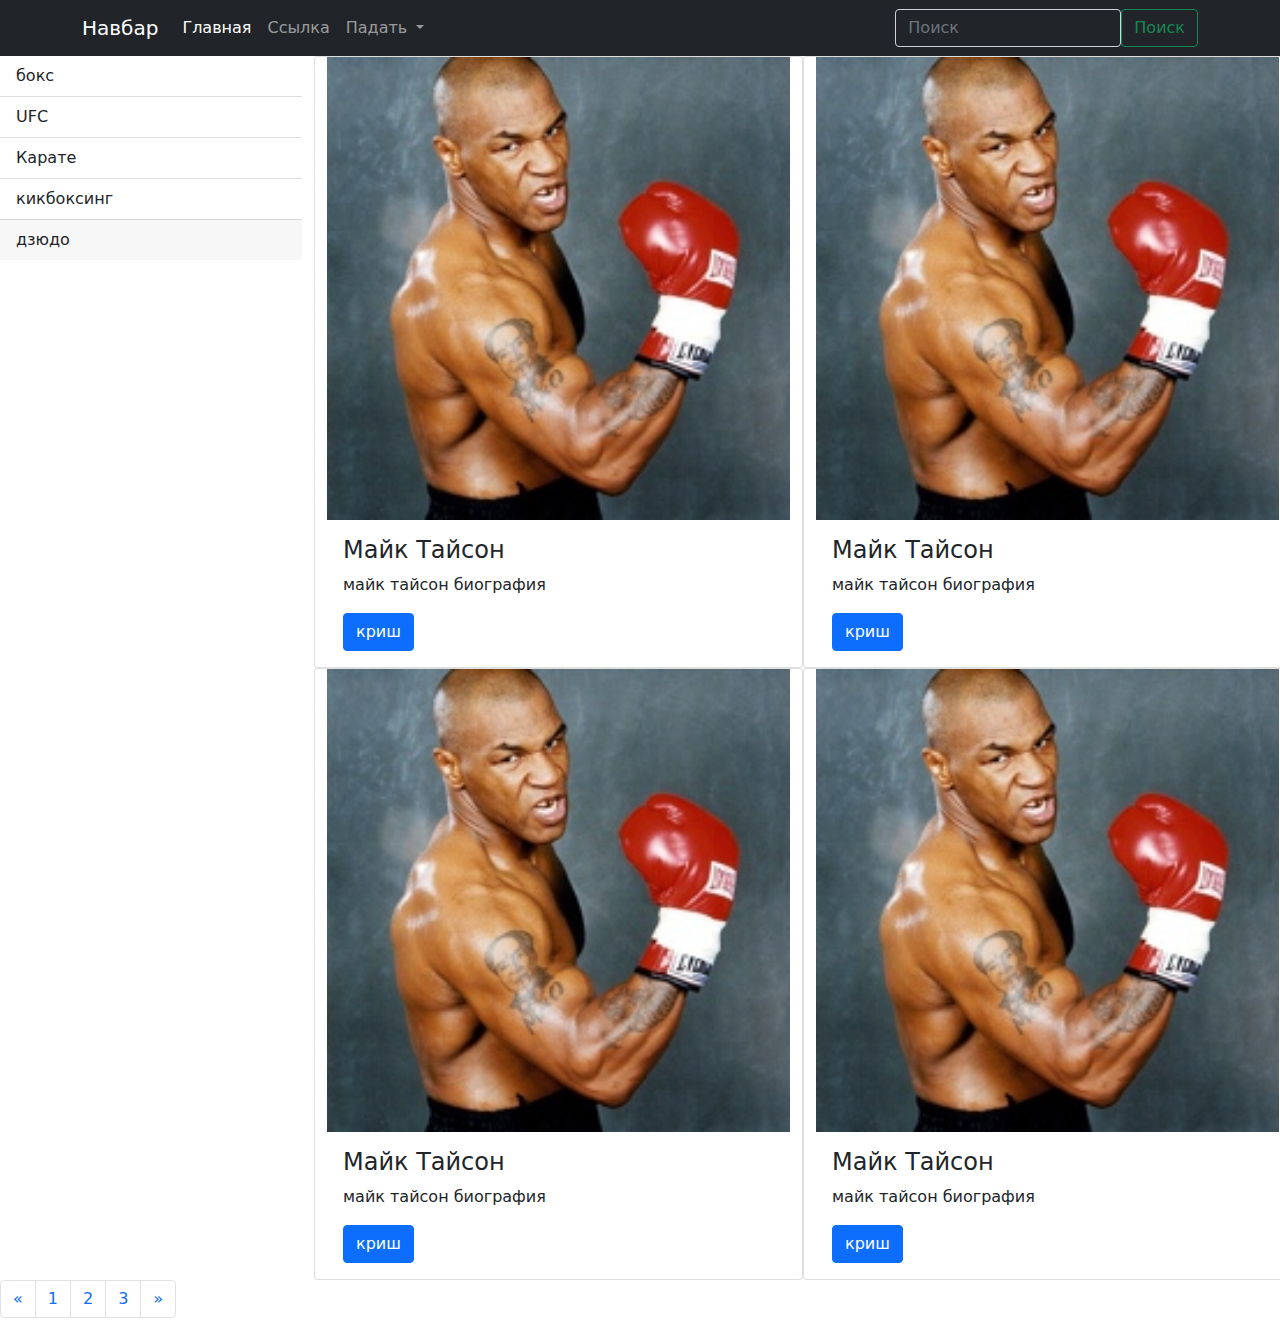
<file: index.html>
<!DOCTYPE html>
<html lang="ru">

<head>
    <meta charset="UTF-8">
    <meta name="viewport" content="width=device-width, initial-scale=1.0">
    <title>Boxing</title>
    <link rel="stylesheet" href="Style/bootstrap.min.css">
</head>

<body>
    <header class="header">
        <nav class="navbar navbar-expand-lg navbar-dark bg-dark">
            <div class="container">
                <a class="navbar-brand" href="#">Навбар</a>
                <button class="navbar-toggler" type="button" data-toggle="collapse"
                    data-target="#navbarSupportedContent" aria-controls="navbarSupportedContent" aria-expanded="false"
                    aria-label="Toggle navigation">
                    <span class="navbar-toggler-icon"></span>
                </button>
                <div class="collapse navbar-collapse d-flex justify-content-xl-between" id="navbarSupportedContent">
                    <ul class="navbar-nav mr-auto mb-2 mb-lg-0">
                        <li class="nav-item">
                            <a class="nav-link active" aria-current="page" href="index.html">Главная</a>
                        </li>
                        <li class="nav-item">
                            <a class="nav-link" href="#">Ссылка</a>
                        </li>
                        <li class="nav-item dropdown">
                            <a class="nav-link dropdown-toggle" href="#" id="navbarDropdown" role="button"
                                data-toggle="dropdown" aria-expanded="false">
                                Падать
                            </a>
                            <ul class="dropdown-menu" aria-labelledby="navbarDropdown">
                                <li><a class="dropdown-item" href="#">Action</a></li>
                                <li><a class="dropdown-item" href="#">Another action</a></li>
                                <li>
                                    <hr class="dropdown-divider">
                                </li>
                                <li><a class="dropdown-item" href="#">Something else here</a></li>
                            </ul>
                        </li>

                    </ul>
                    <form class="d-flex">
                        <input class="form-control mr-2 bg-dark" type="search" placeholder="Поиск" aria-label="Search">
                        <button class="btn btn-outline-success ms-xxl-2" type="submit">Поиск</button>
                    </form>
                </div>
            </div>
        </nav>

        <div class="header__content d-flex justify-content-center">
            <div class="row ">
                <div class="col-3 ">
                    <div class="nav flex-column nav-pills" id="v-pills-tab" role="tablist" aria-orientation="vertical">
                        <ul class="list-group list-group-flush">
                            <li class="list-group-item">бокс</li>
                            <li class="list-group-item">UFC</li>
                            <li class="list-group-item">Карате</li>
                            <li class="list-group-item">кикбоксинг</li>
                        </ul>
                        <div class="card-footer">
                            дзюдо
                        </div>
                    </div>
                </div>

                <div class="col-9">
                    <div class="row">
                        <div class="card container mt-xxl-4 col-xxl-3 col-xl-3 col-lg-5 col-md-5 col-sm-6 col-xl-6">
                            <img src="img/img1.jpg" alt="jpg" class="header__img">
                            <div class="card-body">
                                <h4 class="card-title">Майк Тайсон</h4>
                                <p class="card-text">майк тайсон биография</p>
                                <a href="pages/pages.html" class="btn btn-primary">криш</a>
                            </div>
                        </div>
                        <div class="card container mt-xxl-4 col-xxl-3 col-xl-3 col-lg-5 col-md-5 col-sm-6 col-xl-6">
                            <img src="img/img1.jpg" alt="jpg" class="header__img">
                            <div class="card-body">
                                <h4 class="card-title">Майк Тайсон</h4>
                                <p class="card-text">майк тайсон биография</p>
                                <a href="pages/pages.html" class="btn btn-primary">криш</a>
                            </div>
                        </div>
                        <div class="card container mt-xxl-4 col-xxl-3 col-xl-3 col-lg-5 col-md-5 col-sm-6 col-xl-6">
                            <img src="img/img1.jpg" alt="jpg" class="header__img">
                            <div class="card-body">
                                <h4 class="card-title">Майк Тайсон</h4>
                                <p class="card-text">майк тайсон биография</p>
                                <a href="pages/pages.html" class="btn btn-primary">криш</a>
                            </div>
                        </div>
                        <div class="card container mt-xxl-4 col-xxl-3 col-xl-3 col-lg-5 col-md-5 col-sm-6 col-xl-6">
                            <img src="img/img1.jpg" alt="jpg" class="header__img">
                            <div class="card-body">
                                <h4 class="card-title">Майк Тайсон</h4>
                                <p class="card-text">майк тайсон биография</p>
                                <a href="pages/pages.html" class="btn btn-primary">криш</a>
                            </div>
                        </div>
                    </div>
                </div>

                <nav aria-label="Page navigation example">
                    <nav aria-label="Page navigation example ">
                        <ul class="pagination mt-xxl-4 ms-xxl-4">
                            <li class="page-item">
                                <a class="page-link" href="#" aria-label="Previous">
                                    <span aria-hidden="true">&laquo;</span>
                                </a>
                            </li>
                            <li class="page-item"><a class="page-link" href="#">1</a></li>
                            <li class="page-item"><a class="page-link" href="#">2</a></li>
                            <li class="page-item"><a class="page-link" href="#">3</a></li>
                            <li class="page-item">
                                <a class="page-link" href="#" aria-label="Next">
                                    <span aria-hidden="true">&raquo;</span>
                                </a>
                            </li>
                        </ul>
                    </nav>
                </nav>

            </div>
        </div>

    </header>

</body>

</html>
</file>
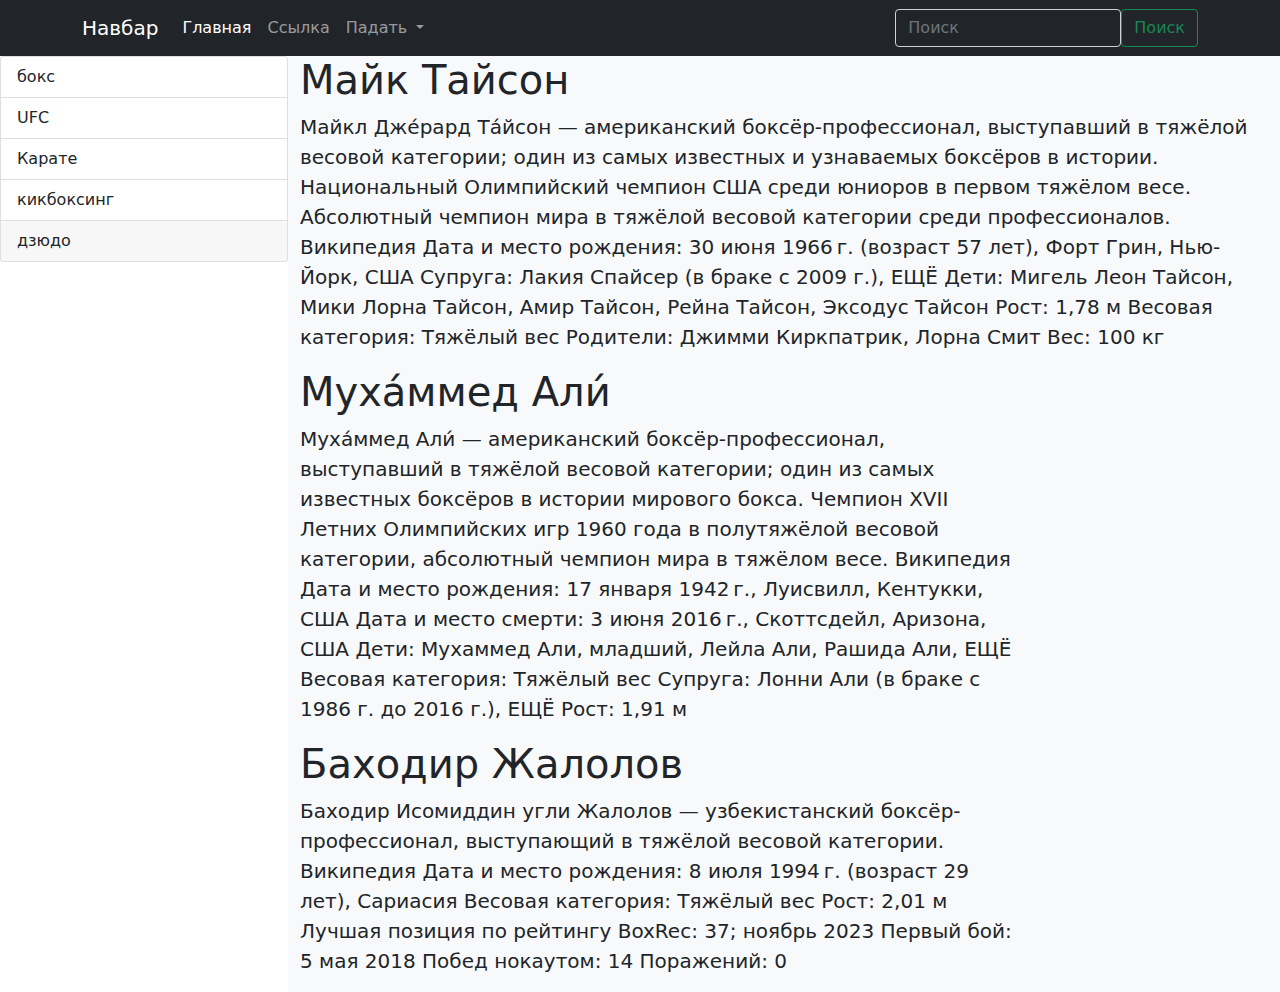
<file: pages/pages.html>
<!DOCTYPE html>
<html lang="ru">

<head>
    <meta charset="UTF-8">
    <meta name="viewport" content="width=device-width, initial-scale=1.0">
    <title>boxing</title>
    <link rel="stylesheet" href="../Style/bootstrap.min.css">
</head>

<body>
    <nav class="navbar navbar-expand-lg navbar-dark bg-dark">
        <div class="container">
            <a class="navbar-brand" href="../index.html">Навбар</a>
            <button class="navbar-toggler" type="button" data-toggle="collapse" data-target="#navbarSupportedContent"
                aria-controls="navbarSupportedContent" aria-expanded="false" aria-label="Toggle navigation">
                <span class="navbar-toggler-icon"></span>
            </button>
            <div class="collapse navbar-collapse d-flex justify-content-xl-between" id="navbarSupportedContent">
                <ul class="navbar-nav mr-auto mb-2 mb-lg-0">
                    <li class="nav-item">
                        <a class="nav-link active" aria-current="page" href="../index.html">Главная</a>
                    </li>
                    <li class="nav-item">
                        <a class="nav-link" href="#">Ссылка</a>
                    </li>
                    <li class="nav-item dropdown">
                        <a class="nav-link dropdown-toggle" href="#" id="navbarDropdown" role="button"
                            data-toggle="dropdown" aria-expanded="false">
                            Падать
                        </a>
                        <ul class="dropdown-menu" aria-labelledby="navbarDropdown">
                            <li><a class="dropdown-item" href="#">Action</a></li>
                            <li><a class="dropdown-item" href="#">Another action</a></li>
                            <li>
                                <hr class="dropdown-divider">
                            </li>
                            <li><a class="dropdown-item" href="#">Something else here</a></li>
                        </ul>
                    </li>

                </ul>
                <form class="d-flex">
                    <input class="form-control mr-2 bg-dark" type="search" placeholder="Поиск" aria-label="Search">
                    <button class="btn btn-outline-success ms-xxl-2" type="submit">Поиск</button>
                </form>
            </div>
        </div>
    </nav>



    <div class="header__content d-flex">
        <div class="row me-xxl-1 mt-xxl-4 h-75 bg-light">
            <div class="col-3 me-xxl-1">
                <div class="nav flex-column nav-pills" id="v-pills-tab" role="tablist" aria-orientation="vertical">
                    <div class="card" style="width: 18rem;">
                        <ul class="list-group list-group-flush">
                            <li class="list-group-item">бокс</li>
                            <li class="list-group-item">UFC</li>
                            <li class="list-group-item">Карате</li>
                            <li class="list-group-item">кикбоксинг</li>
                        </ul>
                        <div class="card-footer">
                            дзюдо
                        </div>
                    </div>
                </div>
            </div>
        </div>
        <div class="header__content__text container w-100 bg-light mt-xxl-4 px-xxl-5">
            <h1 class="h1 mt-xxl-5">Майк Тайсон</h1>
            <p class="mt-xxl-4 lh-base fs-5"> Майкл Дже́рард Та́йсон — американский боксёр-профессионал, выступавший в
                тяжёлой весовой категории; один из самых известных и узнаваемых боксёров в истории. Национальный
                Олимпийский чемпион США среди юниоров в первом тяжёлом весе. Абсолютный чемпион мира в тяжёлой весовой
                категории среди профессионалов. Википедия
                Дата и место рождения: 30 июня 1966 г. (возраст 57 лет), Форт Грин, Нью-Йорк, США
                Супруга: Лакия Спайсер (в браке с 2009 г.), ЕЩЁ
                Дети: Мигель Леон Тайсон, Мики Лорна Тайсон, Амир Тайсон, Рейна Тайсон, Эксодус Тайсон
                Рост: 1,78 м
                Весовая категория: Тяжёлый вес
                Родители: Джимми Киркпатрик, Лорна Смит
                Вес: 100 кг
            </p>

            <h2 class="h1 mt-xxl-5">Муха́ммед Али́</h2>
            <p class="mt-xxl-4 w-75 lh-base fs-5"> Муха́ммед Али́ — американский боксёр-профессионал, выступавший в
                тяжёлой весовой категории; один из самых известных боксёров в истории мирового бокса. Чемпион XVII
                Летних Олимпийских игр 1960 года в полутяжёлой весовой категории, абсолютный чемпион мира в тяжёлом
                весе. Википедия
                Дата и место рождения: 17 января 1942 г., Луисвилл, Кентукки, США
                Дата и место смерти: 3 июня 2016 г., Скоттсдейл, Аризона, США
                Дети: Мухаммед Али, младший, Лейла Али, Рашида Али, ЕЩЁ
                Весовая категория: Тяжёлый вес
                Супруга: Лонни Али (в браке с 1986 г. до 2016 г.), ЕЩЁ
                Рост: 1,91 м
            </p>

            <h3 class="h1 mt-xxl-5">Баходир Жалолов</h3>
            <p class="mt-xxl-4 w-75 lh-base fs-5"> Баходир Исомиддин угли Жалолов — узбекистанский боксёр-профессионал,
                выступающий в тяжёлой весовой категории. Википедия
                Дата и место рождения: 8 июля 1994 г. (возраст 29 лет), Сариасия
                Весовая категория: Тяжёлый вес
                Рост: 2,01 м
                Лучшая позиция по рейтингу BoxRec: 37; ноябрь 2023
                Первый бой: 5 мая 2018
                Побед нокаутом: 14
                Поражений: 0
            </p>


        </div>
    </div>


</body>

</html>
</file>
